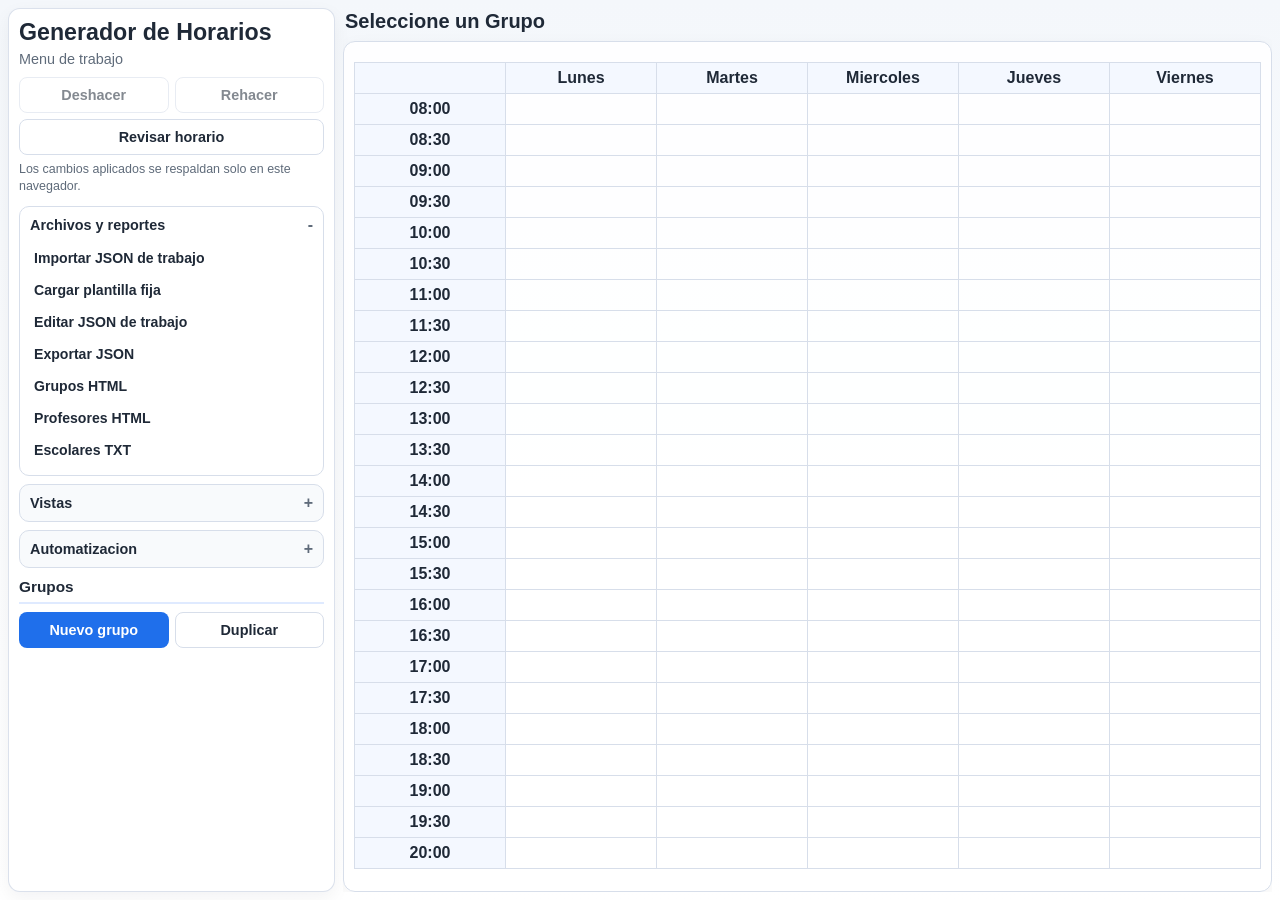
<file: index.html>
<!DOCTYPE html>
<html lang="es">

<head>
    <meta charset="UTF-8">
    <meta name="viewport" content="width=device-width, initial-scale=1.0">
    <title>Generador de Horarios Escolar</title>
    <link rel="stylesheet" href="styles.css">
</head>

<body>

    <div class="container">
        <aside class="sidebar">
            <div class="sidebar-brand">
                <h1>Generador de Horarios</h1>
                <p>Menu de trabajo</p>
            </div>

            <div class="workspace-tools" aria-label="Protección del trabajo">
                <button id="btn-undo" type="button" disabled>Deshacer</button>
                <button id="btn-redo" type="button" disabled>Rehacer</button>
                <button id="btn-review" type="button">Revisar horario</button>
                <button id="btn-recovery" type="button" hidden>Restaurar copia local</button>
                <small id="workspace-status" role="status" aria-live="polite"></small>
            </div>

            <div class="sidebar-menu">
                <section class="menu-section is-open" data-section="archivos">
                    <button class="menu-toggle" type="button" data-toggle-section="archivos" aria-expanded="true">
                        Archivos y reportes
                    </button>
                    <div class="menu-panel">
                        <ul class="menu-list">
                            <li><button id="btn-import" class="menu-item">Importar JSON de trabajo</button></li>
                            <li><button id="btn-load-template" class="menu-item">Cargar plantilla fija</button></li>
                            <li><button id="btn-edit-config" class="menu-item">Editar JSON de trabajo</button></li>
                            <li><button id="btn-export" class="menu-item">Exportar JSON</button></li>
                            <li><button id="btn-print-grupos" class="menu-item">Grupos HTML</button></li>
                            <li><button id="btn-print-profes" class="menu-item">Profesores HTML</button></li>
                            <li><button id="btn-export-escolares" class="menu-item">Escolares TXT</button></li>
                        </ul>
                        <input id="file-input" type="file" accept="application/json,.json" style="display:none" />
                    </div>
                </section>

                <section class="menu-section" data-section="vistas">
                    <button class="menu-toggle" type="button" data-toggle-section="vistas" aria-expanded="false">
                        Vistas
                    </button>
                    <div class="menu-panel">
                        <ul class="menu-list">
                            <li><button id="btn-view-grupos" class="menu-item">Grupos</button></li>
                            <li><button id="btn-view-profesores" class="menu-item">Profesores</button></li>
                            <li><button id="btn-view-aulas" class="menu-item">Aulas</button></li>
                            <li><button id="btn-view-academias" class="menu-item">Academias</button></li>
                        </ul>
                    </div>
                </section>

                <section class="menu-section" data-section="automatizacion">
                    <button class="menu-toggle" type="button" data-toggle-section="automatizacion" aria-expanded="false">
                        Automatizacion
                    </button>
                    <div class="menu-panel">
                        <ul class="menu-list">
                            <li><button id="btn-auto-profesores" class="menu-item">Autoasignar Profesores</button></li>
                            <li><button id="btn-auto-schedule" class="menu-item menu-item-primary">Autoprogramar Grupo</button></li>
                            <li><button id="btn-auto-schedule-all" class="menu-item">Autoprogramar Todo</button></li>
                            <li><button id="btn-auto-rooms" class="menu-item">Autoasignar Aulas</button></li>
                        </ul>
                        <div class="filter-row">
                            <label for="chk-auto-use-variants">
                                <input id="chk-auto-use-variants" type="checkbox">
                                Usar variantes por asignatura
                            </label>
                        </div>
                        <div id="automation-progress" class="automation-progress" hidden>
                            <div class="automation-progress-head">
                                <strong id="automation-progress-label">Procesando...</strong>
                                <span id="automation-progress-count"></span>
                            </div>
                            <div class="automation-progress-bar">
                                <div id="automation-progress-fill" class="automation-progress-fill"></div>
                            </div>
                            <small id="automation-progress-detail"></small>
                        </div>
                    </div>
                </section>
            </div>

            <h3 id="sidebar-title">Grupos</h3>

            <div id="group-list-actions" class="group-list-actions">
                <button id="btn-group-new" class="btn-primary">Nuevo grupo</button>
                <button id="btn-group-duplicate">Duplicar</button>
            </div>

            <div id="grupos-list"></div>

            <div id="profesores-panel" style="display:none">
                <div class="filter-row">
                    <label for="prof-academia-filter">Academia</label>
                    <select id="prof-academia-filter"></select>
                </div>
                <div id="profesores-list"></div>
            </div>

            <div id="aulas-list" style="display:none"></div>
            <div id="academias-list" style="display:none"></div>
        </aside>

        <main class="content">
            <h2 id="current-view-title">Seleccione un Grupo</h2>

            <div id="group-editor" class="panel" style="display:none;">
                <div class="group-editor-layout">
                    <div class="group-editor-main">
                        <div class="row editor-row">
                            <label for="group-name">Nombre</label>
                            <input id="group-name" type="text" style="flex:1;" />
                        </div>

                        <div class="row editor-row">
                            <label for="group-turno">Turno</label>
                            <select id="group-turno" style="flex:1;">
                                <option value="matutino">Matutino</option>
                                <option value="vespertino">Vespertino</option>
                            </select>
                        </div>

                        <div class="row editor-row">
                            <label for="group-grade">Grado</label>
                            <select id="group-grade" style="flex:1;">
                                <option value="1">1</option>
                                <option value="2">2</option>
                                <option value="3">3</option>
                                <option value="4">4</option>
                                <option value="5">5</option>
                                <option value="6">6</option>
                            </select>
                        </div>

                        <div class="row editor-row">
                            <label for="group-type">Tipo</label>
                            <select id="group-type" style="flex:1;">
                                <option value="regular">Regular</option>
                                <option value="optativa">Optativas</option>
                            </select>
                        </div>
                    </div>

                    <div class="group-editor-actions">
                        <button id="btn-group-save" class="btn-primary">Guardar Grupo</button>
                        <button id="btn-group-cancel" style="display:none;">Cancelar</button>
                        <button id="btn-group-delete" type="button" class="btn-danger" hidden>Eliminar grupo</button>
                    </div>
                </div>

                <div class="group-plan-editor">
                    <div>
                        <h3>Plan de materias</h3>
                        <small id="group-plan-help">Selecciona las materias que pertenecen al grupo.</small>
                    </div>
                    <div id="group-plan-options" class="group-plan-options"></div>
                </div>

                <div id="group-stats" class="group-stats"></div>

                <div class="group-subjects-layout">
                    <div class="group-subjects-column">
                        <h3>Asignaturas del grupo</h3>
                        <select id="group-subjects-list" size="8"></select>
                    </div>

                    <div class="group-subject-detail">
                        <h3>Detalle</h3>
                        <div id="group-subject-detail"></div>
                    </div>
                </div>
            </div>

            <div id="prof-editor" class="panel" style="display:none;">
                <div class="prof_editor">
                    <div class="row" style="display:flex; gap:10px; align-items:center; margin-bottom:8px;">
                        <label style="min-width:70px;">Nombre</label>
                        <input id="prof-name" type="text" style="flex:1;" />
                    </div>

                    <div class="row" style="display:flex; gap:10px; align-items:center; margin-bottom:8px;">
                        <label style="min-width:70px;">Turno</label>
                        <select id="prof-turno" style="flex:1;">
                            <option value="matutino">Matutino</option>
                            <option value="vespertino">Vespertino</option>
                        </select>
                    </div>

                    <div class="row" style="display:flex; gap:10px; align-items:center; margin-bottom:10px;">
                        <label style="min-width:70px;"></label>
                        <label style="display:flex; align-items:center; gap:8px;">
                            <input id="prof-activo" type="checkbox" />
                            Activo
                        </label>
                    </div>

                    <div class="prof-work-window">
                        <div>
                            <label for="prof-work-start">Horario excepcional</label>
                            <input id="prof-work-start" type="time" />
                        </div>
                        <div>
                            <label for="prof-work-end">hasta</label>
                            <input id="prof-work-end" type="time" />
                        </div>
                        <small id="prof-work-window-help">Déjalo vacío para usar el horario normal de su turno.</small>
                    </div>

                    <div class="row" style="display:flex; gap:10px; justify-content:flex-end;">
                        <button id="btn-prof-save" class="btn-primary">Guardar Profesor</button>
                    </div>
                </div>
            </div>

            <div id="main-grid" class="grid-container">
            </div>
        </main>
    </div>

    <div id="dialog-session" class="modal">
        <div class="modal-content">
            <span class="close-modal">&times;</span>
            <h3>Editar Sesion</h3>
            <input type="hidden" id="input-day">
            <input type="hidden" id="input-hour">

            <div class="form-group">
                <label>Asignatura:</label>
                <select id="select-asignatura"></select>
                <small id="session-duration-hint"></small>
            </div>

            <div class="form-group">
                <label>Tipo de sesion:</label>
                <select id="select-session-kind"></select>
            </div>

            <div class="form-group">
                <label>Profesor:</label>
                <select id="select-profesor"></select>
            </div>

            <div class="form-group">
                <label>Aula:</label>
                <select id="select-aula"></select>
            </div>

            <div class="form-group form-group-inline">
                <label class="checkbox-row">
                    <input id="input-session-locked" type="checkbox">
                    Fijar bloque (LOCK)
                </label>
                <small>Los bloques fijados no se moveran durante la reoptimizacion automatica.</small>
            </div>

            <div class="modal-actions">
                <button id="form-save-session" class="btn-primary">Guardar</button>
                <button id="form-delete-session" class="btn-danger">Eliminar</button>
            </div>
        </div>
    </div>

    <div id="dialog-load-template" class="modal">
        <div class="modal-content">
            <span class="close-modal">&times;</span>
            <h3>Cargar plantilla</h3>

            <div class="form-group">
                <label for="select-template-period">Semestre</label>
                <select id="select-template-period">
                    <option value="A">Semestre impar</option>
                    <option value="B">Semestre par</option>
                </select>
                <small>La plantilla incluida nunca se modifica. Se abre una copia que puedes ajustar y exportar como tu propio JSON de trabajo.</small>
            </div>

            <div class="modal-actions">
                <button id="btn-cancel-load-template">Cancelar</button>
                <button id="btn-confirm-load-template" class="btn-primary">Cargar</button>
            </div>
        </div>
    </div>

    <div id="dialog-config" class="modal">
        <div class="modal-content config-modal-content">
            <span class="close-modal">&times;</span>
            <h2>Editar JSON de trabajo</h2>
            <p class="config-notice">
                Los cambios se aplican únicamente a la copia abierta en este navegador. Las plantillas incluidas en
                GitHub Pages permanecen intactas. Al terminar, usa <strong>Exportar JSON</strong> para guardar tu trabajo.
            </p>

            <section class="config-section">
                <h3>Datos generales</h3>
                <div class="config-fields config-fields-general">
                    <label>Nombre del archivo de trabajo
                        <input id="config-name" type="text">
                    </label>
                    <label>Periodo
                        <select id="config-period">
                            <option value="impar">Semestre impar</option>
                            <option value="par">Semestre par</option>
                        </select>
                    </label>
                </div>
            </section>

            <section class="config-section">
                <h3>Horarios por turno</h3>
                <p class="config-help">
                    Los profesores de distinto turno siguen siendo válidos cuando su horario laboral se cruza con el
                    horario del grupo. La asignación automática solo los usa como segunda preferencia.
                </p>
                <div class="config-window-grid">
                    <strong>Tipo</strong><strong>Inicio</strong><strong>Fin</strong>
                    <label>Grupo matutino</label><input id="config-group-matutino-start" type="time"><input id="config-group-matutino-end" type="time">
                    <label>Grupo vespertino</label><input id="config-group-vespertino-start" type="time"><input id="config-group-vespertino-end" type="time">
                    <label>Profesor matutino</label><input id="config-professor-matutino-start" type="time"><input id="config-professor-matutino-end" type="time">
                    <label>Profesor vespertino</label><input id="config-professor-vespertino-start" type="time"><input id="config-professor-vespertino-end" type="time">
                </div>
            </section>

            <section class="config-section">
                <div class="config-section-head">
                    <div>
                        <h3>Franjas optativas</h3>
                        <p class="config-help">Define días, hora, duración, periodo, grado y turno de cada franja.</p>
                    </div>
                    <button id="btn-config-add-slot" type="button">Agregar franja</button>
                </div>
                <div id="config-optative-list" class="config-list"></div>
            </section>

            <section class="config-section">
                <div class="config-section-head">
                    <div>
                        <h3>Reglas fijas</h3>
                        <p class="config-help">Configura juntas, tutorías y bloqueos recurrentes.</p>
                    </div>
                    <button id="btn-config-add-rule" type="button">Agregar regla</button>
                </div>
                <div id="config-rules-list" class="config-list"></div>
            </section>

            <div class="modal-actions config-modal-actions">
                <button id="btn-config-cancel" type="button">Cancelar</button>
                <button id="btn-config-save" type="button" class="btn-primary">Aplicar a esta copia</button>
            </div>
        </div>
    </div>

    <div id="dialog-recovery" class="modal" role="dialog" aria-modal="true" aria-labelledby="recovery-title">
        <div class="modal-content workspace-modal-content">
            <span class="close-modal">&times;</span>
            <h2 id="recovery-title">Recuperar trabajo anterior</h2>
            <p id="recovery-summary"></p>
            <p>Esta copia se guarda únicamente en este navegador. No modifica la plantilla fija ni el JSON original.
                Exporta un JSON para conservar un respaldo independiente. El historial de Deshacer comienza de nuevo al restaurar.</p>
            <div class="modal-actions">
                <button id="btn-recovery-later" type="button">Ahora no</button>
                <button id="btn-recovery-restore" type="button" class="btn-primary">Restaurar copia</button>
            </div>
        </div>
    </div>

    <div id="dialog-review" class="modal" role="dialog" aria-modal="true" aria-labelledby="review-title">
        <div class="modal-content workspace-modal-content review-modal-content">
            <span class="close-modal">&times;</span>
            <h2 id="review-title">Revisión del horario</h2>
            <p id="review-summary"></p>
            <p class="config-notice">Revisa materias incompletas, variantes, profesores, aulas y conflictos.
                Puedes exportar con pendientes para guardar un respaldo; la revisión no cambia tus datos.</p>
            <ul id="review-issues"></ul>
            <div class="modal-actions">
                <button id="btn-review-close" type="button">Cerrar</button>
                <button id="btn-review-export" type="button" class="btn-primary" hidden>Exportar JSON</button>
            </div>
        </div>
    </div>

    <script src="core/models.js"></script>
    <script src="core/persistence.js"></script>
    <script src="core/rules.js"></script>
    <script src="core/group-service.js"></script>
    <script src="core/session-service.js"></script>
    <script src="core/scheduler.js"></script>
    <script src="core/classroom-service.js"></script>
    <script src="core/report-service.js"></script>
    <script src="core/workspace-history.js"></script>
    <script src="core/schedule-audit.js"></script>
    <script src="ui/dialogs.js"></script>
    <script src="ui/views.js"></script>
    <script src="ui/group-view.js"></script>
    <script src="ui/academy-view.js"></script>
    <script src="ui/teacher-view.js"></script>
    <script src="ui/aula-view.js"></script>
    <script src="ui/schedule-editor.js"></script>
    <script src="ui/config-view.js"></script>
    <script src="ui/workspace-view.js"></script>
    <script src="data/template-bundles.js"></script>
    <script src="ui/app.js"></script>
</body>

</html>
</file>
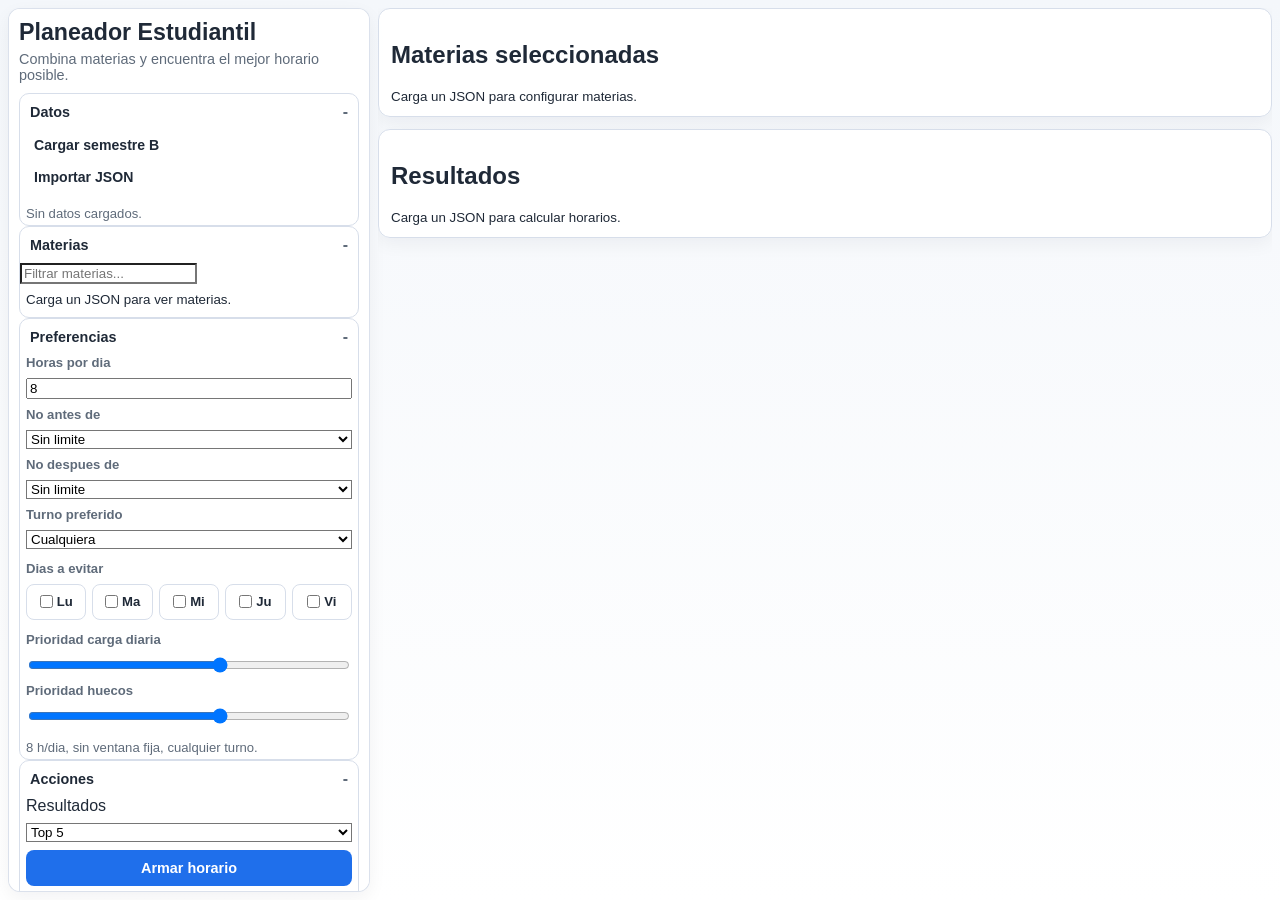
<file: estudiante.html>
<!DOCTYPE html>
<html lang="es">

<head>
    <meta charset="UTF-8">
    <meta name="viewport" content="width=device-width, initial-scale=1.0">
    <title>Planeador de Horario Estudiantil</title>
    <link rel="stylesheet" href="styles.css">
    <link rel="stylesheet" href="student-styles.css">
</head>

<body>
    <div class="container student-layout">
        <aside class="sidebar student-sidebar">
            <div class="sidebar-brand">
                <h1>Planeador Estudiantil</h1>
                <p>Combina materias y encuentra el mejor horario posible.</p>
            </div>

            <section class="menu-section is-open">
                <button class="menu-toggle" type="button" aria-expanded="true">
                    Datos
                </button>
                <div class="menu-panel" style="display:block;">
                    <ul class="menu-list">
                        <li><button id="student-btn-load-demo" class="menu-item">Cargar semestre B</button></li>
                        <li><button id="student-btn-import" class="menu-item">Importar JSON</button></li>
                    </ul>
                    <input id="student-file-input" type="file" accept="application/json,.json" style="display:none" />
                    <div id="student-dataset-info" class="student-note">Sin datos cargados.</div>
                </div>
            </section>

            <section class="menu-section is-open">
                <button class="menu-toggle" type="button" aria-expanded="true">
                    Materias
                </button>
                <div class="menu-panel" style="display:block;">
                    <input id="student-subject-filter" type="text" placeholder="Filtrar materias..." />
                    <div id="student-subject-list" class="student-subject-list"></div>
                </div>
            </section>

            <section class="menu-section is-open">
                <button class="menu-toggle" type="button" aria-expanded="true">
                    Preferencias
                </button>
                <div class="menu-panel" style="display:block;">
                    <div class="student-preferences">
                        <label for="student-target-hours">Horas por dia</label>
                        <input id="student-target-hours" data-student-preference type="number" min="1" max="12" step="0.5" value="8" />

                        <label for="student-min-start">No antes de</label>
                        <select id="student-min-start" data-student-preference>
                            <option value="">Sin limite</option>
                        </select>

                        <label for="student-max-end">No despues de</label>
                        <select id="student-max-end" data-student-preference>
                            <option value="">Sin limite</option>
                        </select>

                        <label for="student-preferred-turno">Turno preferido</label>
                        <select id="student-preferred-turno" data-student-preference>
                            <option value="any">Cualquiera</option>
                            <option value="matutino">Matutino</option>
                            <option value="vespertino">Vespertino</option>
                        </select>

                        <div class="student-preference-block">
                            <span>Dias a evitar</span>
                            <div class="student-day-toggles">
                                <label><input data-student-preference data-student-avoid-day type="checkbox" value="0"> Lu</label>
                                <label><input data-student-preference data-student-avoid-day type="checkbox" value="1"> Ma</label>
                                <label><input data-student-preference data-student-avoid-day type="checkbox" value="2"> Mi</label>
                                <label><input data-student-preference data-student-avoid-day type="checkbox" value="3"> Ju</label>
                                <label><input data-student-preference data-student-avoid-day type="checkbox" value="4"> Vi</label>
                            </div>
                        </div>

                        <div class="student-preference-block">
                            <label for="student-weight-daily-load">Prioridad carga diaria</label>
                            <input id="student-weight-daily-load" data-student-preference type="range" min="0" max="5" step="1" value="3" />
                            <label for="student-weight-gaps">Prioridad huecos</label>
                            <input id="student-weight-gaps" data-student-preference type="range" min="0" max="5" step="1" value="3" />
                        </div>
                    </div>
                    <div id="student-preference-summary" class="student-note"></div>
                </div>
            </section>

            <section class="menu-section is-open">
                <button class="menu-toggle" type="button" aria-expanded="true">
                    Acciones
                </button>
                <div class="menu-panel" style="display:block;">
                    <div class="student-actions">
                        <label for="student-result-limit">Resultados</label>
                        <select id="student-result-limit">
                            <option value="3">Top 3</option>
                            <option value="5" selected>Top 5</option>
                            <option value="10">Top 10</option>
                        </select>
                        <button id="student-btn-build" class="btn-primary">Armar horario</button>
                    </div>
                    <div id="student-build-summary" class="student-note"></div>
                </div>
            </section>
        </aside>

        <main class="content student-content">
            <section class="panel">
                <h2>Materias seleccionadas</h2>
                <div id="student-selection-panel" class="student-selection-panel">
                    <small>Selecciona materias para ver sus grupos disponibles.</small>
                </div>
            </section>

            <section class="panel">
                <h2>Resultados</h2>
                <div id="student-results" class="student-results">
                    <small>Cuando cargues datos y elijas materias, aqui apareceran las mejores combinaciones.</small>
                </div>
            </section>
        </main>
    </div>

    <script src="core/models.js"></script>
    <script src="data/template-bundles.js"></script>
    <script src="ui/student-preferences.js"></script>
    <script src="ui/student-app.js"></script>
</body>

</html>
</file>
<file: styles.css>
:root {
  --primary-color: #1f6feb;
  --primary-strong: #174ea6;
  --primary-soft: #dfeaff;
  --secondary-color: #f4f7fb;
  --surface-color: #ffffff;
  --surface-muted: #f8fafc;
  --border-color: #d7deea;
  --text-color: #1f2937;
  --text-soft: #5f6b7a;
  --hover-color: #eef4ff;
  --conflict-color: #ffcdd2;
  --shadow-soft: 0 18px 40px rgba(15, 23, 42, 0.08);
}

body {
  font-family: "Trebuchet MS", "Segoe UI", sans-serif;
  margin: 0;
  padding: 0;
  display: flex;
  flex-direction: column;
  height: 100vh;
  color: var(--text-color);
  background: linear-gradient(180deg, #f4f7fb 0%, #ffffff 100%);
}

h1 {
  margin: 0;
  font-size: 1.45rem;
  line-height: 1.2;
}

.menu-toggle::after {
  content: "+";
  font-size: 1rem;
  color: var(--text-soft);
}

.menu-section.is-open .menu-toggle::after {
  content: "-";
}

.menu-panel {
  display: none;
  padding: 0 0 4px;
}

.menu-section.is-open .menu-panel {
  display: block;
}

button {
  background-color: var(--surface-color);
  border: 1px solid var(--border-color);
  padding: 9px 12px;
  cursor: pointer;
  border-radius: 8px;
  font-size: 0.9rem;
  font-weight: 600;
  color: var(--text-color);
  transition:
    transform 0.18s ease,
    box-shadow 0.18s ease,
    background-color 0.18s ease,
    border-color 0.18s ease;
}

button:hover {
  background-color: var(--hover-color);
  border-color: #bfd1ef;
  transform: none;
  box-shadow: none;
}

.btn-primary {
  background-color: var(--primary-color);
  color: white;
  border-color: transparent;
}

.btn-primary:hover {
  background-color: var(--primary-strong);
}

.btn-danger {
  background-color: #f44336;
  color: white;
  border: none;
}

.btn-danger:hover {
  background-color: #d32f2f;
}

button:disabled {
  opacity: 0.55;
  cursor: not-allowed;
  transform: none;
}

.workspace-tools {
  display: grid;
  grid-template-columns: repeat(2, minmax(0, 1fr));
  gap: 6px;
  margin-bottom: 10px;
}

.workspace-tools > small,
#btn-review,
#btn-recovery {
  grid-column: 1 / -1;
}

#workspace-status {
  color: var(--text-soft);
  font-size: 0.78rem;
  line-height: 1.4;
}

#workspace-status[data-state="error"] { color: #a12920; }

.modal-content.workspace-modal-content {
  box-sizing: border-box;
  width: min(650px, 94vw);
  max-height: 90vh;
  margin: 5vh auto;
  overflow-y: auto;
}

.modal-content.review-modal-content { width: min(950px, 94vw); }

#review-issues {
  list-style: none;
  margin: 0;
  padding: 0;
  display: grid;
  gap: 8px;
}

.review-issue {
  display: flex;
  flex-wrap: wrap;
  align-items: center;
  justify-content: space-between;
  gap: 8px;
  padding: 10px;
  border-radius: 8px;
  border: 1px solid #f0cc8c;
  background: #fff8ec;
}

.review-issue > span {
  flex: 1 1 260px;
  overflow-wrap: anywhere;
}

.review-error {
  border-color: #efb0a9;
  background: #fff1ef;
}

.workspace-modal-content > .modal-actions {
  position: sticky;
  bottom: -20px;
  padding: 12px 0;
  background: var(--surface-color);
  flex-wrap: wrap;
}

.container {
  display: flex;
  flex: 1;
  overflow: hidden;
  padding: 8px;
  gap: 8px;
  box-sizing: border-box;
}

.sidebar {
  width: 305px;
  background-color: #ffffff;
  border: 1px solid rgba(215, 222, 234, 0.9);
  border-radius: 12px;
  padding: 10px;
  overflow-y: auto;
  box-shadow: 0 6px 18px rgba(15, 23, 42, 0.05);
}

.sidebar-brand {
  margin-bottom: 10px;
}

.sidebar-brand p {
  margin: 4px 0 0;
  color: var(--text-soft);
  font-size: 0.9rem;
}

.sidebar-menu {
  display: grid;
  gap: 8px;
  margin-bottom: 10px;
}

.menu-section {
  border: 1px solid var(--border-color);
  border-radius: 10px;
  background: #f8fafc;
}

.menu-section.is-open {
  background: #ffffff;
}

.menu-toggle {
  width: 100%;
  display: flex;
  align-items: center;
  justify-content: space-between;
  background: transparent;
  border: none;
  border-radius: 10px;
  padding: 9px 10px;
  font-size: 0.9rem;
  font-weight: 700;
  box-shadow: none;
  transform: none;
}

.menu-toggle:hover {
  background: #eef4ff;
  box-shadow: none;
  transform: none;
}

.menu-list {
  list-style: none;
  margin: 0;
  padding: 0 6px 6px;
  display: grid;
  gap: 2px;
}

.menu-list li {
  margin: 0;
}

.menu-item {
  width: 100%;
  text-align: left;
  border: none;
  background: transparent;
  padding: 7px 8px;
  border-radius: 8px;
  font-weight: 600;
  font-size: 0.88rem;
}

.menu-item:hover {
  background: #eef4ff;
}

.menu-item.active {
  background: var(--primary-soft);
  color: var(--primary-strong);
}

.menu-item-primary {
  color: var(--primary-strong);
}

.menu-item:disabled {
  opacity: 0.55;
  cursor: wait;
}

.sidebar h3 {
  margin-top: 0;
  margin-bottom: 8px;
  font-size: 0.96rem;
  border-bottom: 2px solid var(--primary-soft);
  padding-bottom: 6px;
}

.item-list {
  list-style: none;
  padding: 0;
  margin: 0;
}

.item-list li {
  padding: 8px 10px;
  border-bottom: 1px solid #edf1f7;
  cursor: pointer;
  border-radius: 10px;
  margin-bottom: 2px;
  font-size: 0.9rem;
}

.item-list li:hover {
  background-color: var(--hover-color);
}

.item-list li.active {
  background-color: var(--primary-color);
  color: white;
}

.content {
  flex: 1;
  overflow-y: auto;
  display: flex;
  flex-direction: column;
  gap: 8px;
}

.panel {
  background: rgba(255, 255, 255, 0.92);
  border: 1px solid var(--border-color);
  border-radius: 12px;
  padding: 12px;
  box-shadow: 0 6px 18px rgba(15, 23, 42, 0.05);
}

.grid-container {
  flex: 1;
  background: rgba(255, 255, 255, 0.92);
  border: 1px solid var(--border-color);
  border-radius: 12px;
  padding: 10px;
  box-shadow: 0 6px 18px rgba(15, 23, 42, 0.05);
}

.grid-shell {
  position: relative;
}


.timetable-grid {
  width: 100%;
  border-collapse: collapse;
  margin-top: 10px;
}

.timetable-grid th,
.timetable-grid td {
  border: 1px solid var(--border-color);
  padding: 6px;
  text-align: center;
  min-width: 100px;
  height: 16px;
  vertical-align: top;
}

.timetable-grid th {
  background-color: #f4f8ff;
  font-weight: bold;
  height: auto;
}

.grid-cell {
  cursor: pointer;
  transition: background-color 0.2s;
  font-size: 0.8rem;
}

.grid-cell:hover {
  background-color: #f0f0f0;
}

.grid-cell.conflict {
  background-color: var(--conflict-color) !important;
}

.grid-overlay {
  position: absolute;
  inset: 0;
  pointer-events: none;
  z-index: 3;
}

.merged-session-block {
  position: absolute;
  border-radius: 10px;
  padding: 5px 7px;
  box-sizing: border-box;
  overflow: hidden;
  box-shadow:
    0 8px 18px rgba(15, 23, 42, 0.12),
    inset 0 0 0 1px rgba(15, 23, 42, 0.08);
}

.merged-session-block.is-conflict {
  box-shadow:
    0 8px 18px rgba(127, 29, 29, 0.16),
    inset 0 0 0 2px rgba(185, 28, 28, 0.25);
}

.merged-session-block .session-info {
  height: 100%;
  display: flex;
  flex-direction: column;
  gap: 1px;
}

.merged-session-block .session-info strong {
  display: block;
  margin: 0;
  line-height: 1.02;
  font-size: 1.04rem;
  font-weight: 800;
  color: #223046;
}

.merged-session-block .session-info small {
  display: block;
  margin: 0;
  line-height: 0.92;
  font-size: 0.72rem;
  color: #334155;
}

.merged-session-block .session-line {
  margin-top: 0;
}

.session-lock {
  display: inline-flex;
  align-self: flex-start;
  margin-top: 2px;
  padding: 1px 6px;
  border-radius: 999px;
  background: rgba(15, 23, 42, 0.12);
  color: #1e293b;
  font-size: 0.66rem;
  font-weight: 800;
  letter-spacing: 0.03em;
}

.session-badges {
  display: flex;
  gap: 6px;
  flex-wrap: wrap;
  margin-top: 2px;
}

.session-kind-badge {
  display: inline-flex;
  align-self: flex-start;
  padding: 1px 6px;
  border-radius: 999px;
  font-size: 0.66rem;
  font-weight: 800;
  letter-spacing: 0.03em;
}

.session-kind-badge.lab {
  background: rgba(8, 145, 178, 0.16);
  color: #155e75;
}

.merged-session-block.is-compact .session-meta-optional {
  display: none;
}

.automation-progress {
  margin: 8px 6px 4px;
  padding: 8px 9px;
  border-radius: 10px;
  background: #f4f8ff;
  border: 1px solid #d8e5fb;
  transition:
    background-color 0.2s ease,
    border-color 0.2s ease,
    box-shadow 0.2s ease;
}

.automation-progress-head {
  display: flex;
  justify-content: space-between;
  gap: 8px;
  align-items: baseline;
  margin-bottom: 5px;
}

.automation-progress-head strong {
  font-size: 0.82rem;
  color: #1e3a5f;
}

.automation-progress-head span {
  font-size: 0.75rem;
  color: var(--text-soft);
}

.automation-progress-bar {
  width: 100%;
  height: 8px;
  border-radius: 999px;
  background: #dce8fb;
  overflow: hidden;
}

.automation-progress-fill {
  height: 100%;
  width: 0%;
  background: linear-gradient(90deg, #1f6feb 0%, #5aa0ff 100%);
  transition: width 0.18s ease;
}

.automation-progress[data-state="success"] {
  background: #eefbf2;
  border-color: #bfe5c8;
  box-shadow: inset 0 0 0 1px rgba(34, 197, 94, 0.08);
}

.automation-progress[data-state="success"] .automation-progress-head strong {
  color: #166534;
}

.automation-progress[data-state="success"] .automation-progress-bar {
  background: #d8f2df;
}

.automation-progress[data-state="success"] .automation-progress-fill {
  background: linear-gradient(90deg, #16a34a 0%, #4ade80 100%);
}

.automation-progress small {
  display: block;
  margin-top: 5px;
  font-size: 0.73rem;
  color: #4c5d73;
}

/* Modal */
.modal {
  display: none;
  position: fixed;
  z-index: 1000;
  left: 0;
  top: 0;
  width: 100%;
  height: 100%;
  background-color: rgba(0, 0, 0, 0.5);
}

.modal-content {
  background-color: white;
  margin: 10% auto;
  padding: 20px;
  border: 1px solid #888;
  width: 400px;
  border-radius: 12px;
  box-shadow: 0 12px 24px rgba(15, 23, 42, 0.15);
}

.close-modal {
  color: #aaa;
  float: right;
  font-size: 28px;
  font-weight: bold;
  cursor: pointer;
}

.close-modal:hover {
  color: black;
}

.form-group {
  margin-bottom: 15px;
}

.form-group label {
  display: block;
  margin-bottom: 5px;
  font-weight: bold;
}

.form-group small {
  display: block;
  margin-top: 6px;
  color: #666;
}

.form-group-inline {
  margin-top: -4px;
}

.checkbox-row {
  display: flex !important;
  align-items: center;
  gap: 8px;
  font-weight: 600;
}

.checkbox-row input[type="checkbox"] {
  width: auto;
  margin: 0;
}

.form-group select,
.form-group input {
  width: 100%;
  padding: 8px;
  border: 1px solid #ccc;
  border-radius: 4px;
}

.modal-actions {
  margin-top: 20px;
  display: flex;
  justify-content: flex-end;
  gap: 10px;
}

.prof_editor {
  display: flex;
  margin-bottom: 8px;
  justify-content: space-between;
  align-content: center;
  flex-direction: row;
  flex-wrap: nowrap;
}

.prof-work-window {
  display: grid;
  grid-template-columns: minmax(145px, 1fr) minmax(145px, 1fr);
  gap: 8px 12px;
  align-items: end;
  margin: 8px 0 12px;
  padding: 10px;
  border: 1px solid var(--border-color);
  border-radius: 8px;
  background: var(--surface-muted);
}

.prof-work-window label,
.prof-work-window small {
  display: block;
}

.prof-work-window input {
  width: 100%;
}

.prof-work-window small {
  grid-column: 1 / -1;
  color: var(--text-soft);
}

.config-modal-content {
  box-sizing: border-box;
  width: min(1180px, 94vw);
  max-height: 92vh;
  margin: 4vh auto;
  overflow-y: auto;
}

.config-modal-content h2,
.config-modal-content h3,
.config-modal-content p {
  margin-top: 0;
}

.config-notice {
  padding: 12px 14px;
  border: 1px solid #93c5fd;
  border-radius: 9px;
  background: #eff6ff;
  color: #1e3a5f;
}

.config-section {
  margin-top: 16px;
  padding-top: 14px;
  border-top: 1px solid var(--border-color);
}

.config-section-head,
.config-card-head {
  display: flex;
  justify-content: space-between;
  gap: 12px;
  align-items: flex-start;
}

.config-help,
.config-empty {
  color: var(--text-soft);
  font-size: 0.86rem;
}

.config-fields {
  display: grid;
  gap: 10px;
}

.config-fields-general {
  grid-template-columns: minmax(260px, 2fr) minmax(160px, 1fr);
}

.config-fields-optative {
  grid-template-columns: repeat(auto-fit, minmax(145px, 1fr));
}

.config-fields-rule {
  grid-template-columns: repeat(auto-fit, minmax(155px, 1fr));
}

.config-fields label,
.config-window-grid label {
  color: var(--text-soft);
  font-size: 0.78rem;
  font-weight: 700;
}

.config-fields input,
.config-fields select,
.config-window-grid input,
.config-modal-content > section input,
.config-modal-content > section select {
  box-sizing: border-box;
  width: 100%;
  margin-top: 4px;
  padding: 7px;
  border: 1px solid var(--border-color);
  border-radius: 6px;
  background: var(--surface-color);
}

.config-check-label {
  display: flex;
  gap: 7px;
  align-items: center;
  align-self: end;
  min-height: 36px;
}

.config-check-label input {
  width: auto;
  margin: 0;
}

.config-window-grid {
  display: grid;
  grid-template-columns: minmax(180px, 1fr) repeat(2, minmax(120px, 180px));
  gap: 8px 12px;
  align-items: center;
}

.config-list {
  display: grid;
  gap: 10px;
  margin-top: 10px;
}

.config-card {
  padding: 11px;
  border: 1px solid var(--border-color);
  border-radius: 9px;
  background: var(--surface-muted);
}

.config-card-head {
  margin-bottom: 9px;
}

.config-card-head .btn-danger {
  padding: 5px 8px;
}

.config-days {
  display: flex;
  gap: 12px;
  align-items: center;
  flex-wrap: wrap;
  margin-top: 9px;
  color: var(--text-soft);
  font-size: 0.82rem;
}

.config-days label {
  display: flex;
  gap: 4px;
  align-items: center;
}

.config-modal-actions {
  position: sticky;
  bottom: -20px;
  margin: 18px -20px -20px;
  padding: 12px 20px;
  border-top: 1px solid var(--border-color);
  background: white;
}

.group-editor-layout {
  display: grid;
  grid-template-columns: minmax(0, 1fr) auto;
  gap: 12px;
  align-items: end;
}

.group-list-actions {
  display: grid;
  grid-template-columns: 1fr 1fr;
  gap: 6px;
  margin-bottom: 8px;
}

.group-editor-main {
  display: grid;
  grid-template-columns: minmax(240px, 1.8fr) minmax(180px, 1fr);
  gap: 10px 12px;
  min-width: 0;
}

.editor-row {
  display: flex;
  gap: 10px;
  align-items: center;
  min-width: 0;
}

.editor-row label {
  min-width: 62px;
  font-weight: 600;
  text-align: right;
}

.editor-row input,
.editor-row select {
  width: 100%;
}

.group-editor-actions {
  grid-column: 1 / -1;
  display: flex;
  align-items: center;
  justify-content: flex-start;
  gap: 6px;
  flex-wrap: wrap;
}

.group-plan-editor {
  margin-top: 12px;
  padding-top: 10px;
  border-top: 1px solid var(--border-color);
}

.group-plan-editor h3 {
  margin: 0 0 2px;
  font-size: 1rem;
}

.group-plan-editor small {
  color: var(--text-soft);
}

.group-plan-options {
  display: grid;
  grid-template-columns: repeat(auto-fit, minmax(190px, 1fr));
  gap: 6px 10px;
  margin-top: 8px;
  max-height: 190px;
  overflow-y: auto;
  padding: 8px;
  background: var(--surface-muted);
  border: 1px solid var(--border-color);
  border-radius: 8px;
}

.group-plan-option {
  display: flex;
  gap: 7px;
  align-items: flex-start;
  font-size: 0.88rem;
}

.group-plan-option small {
  display: block;
  font-size: 0.75rem;
}

.group-stats {
  margin-top: 8px;
  display: flex;
  gap: 8px;
  flex-wrap: wrap;
}

.stat-chip {
  background: #e8f2ff;
  border: 1px solid #c9dfff;
  border-radius: 999px;
  padding: 4px 8px;
  font-size: 0.82rem;
}

.group-subjects-layout {
  display: flex;
  gap: 12px;
  margin-top: 8px;
  flex-wrap: wrap;
}

.group-subjects-column {
  min-width: 320px;
  flex: 1;
}

.group-subjects-column h3,
.group-subject-detail h3 {
  margin: 0 0 8px;
  font-size: 1rem;
}

#group-subjects-list {
  width: 100%;
  min-height: 150px;
}

.group-subject-detail {
  min-width: 280px;
  flex: 1;
  background: #fff;
  border: 1px solid var(--border-color);
  border-radius: 8px;
  padding: 10px;
}

.group-subject-detail-card {
  display: grid;
  gap: 8px;
}

.group-subject-detail-header {
  display: grid;
  gap: 2px;
}

.group-subject-detail-metrics {
  display: grid;
  grid-template-columns: repeat(2, minmax(0, 1fr));
  gap: 8px 12px;
  align-items: start;
}

.group-subject-detail-metrics span {
  min-width: 0;
}

.group-subject-detail-variant {
  display: grid;
  gap: 6px;
}

.group-subject-detail-card label {
  font-weight: 600;
  color: var(--text-soft);
}

.group-subject-detail-card select {
  width: 100%;
}

.group-subject-detail-card strong {
  font-size: 1rem;
}

.group-subject-detail-card small {
  color: #666;
}

.subject-diagnosis {
  margin-top: 4px;
  padding: 8px 10px;
  border-radius: 8px;
  background: #fff7ed;
  border: 1px solid #fed7aa;
}

.subject-diagnosis strong {
  font-size: 0.92rem;
}

.subject-diagnosis ul {
  margin: 6px 0 0 18px;
  padding: 0;
}

.subject-diagnosis li {
  margin: 4px 0;
  color: #7c2d12;
}

#current-view-title {
  margin: 0;
  padding: 2px 2px 0;
  font-size: 1.25rem;
}

.filter-row label {
  color: var(--text-soft);
  font-weight: 600;
}

select,
input[type="text"] {
  background: var(--surface-color);
}

@media (max-width: 1100px) {
  .container {
    flex-direction: column;
  }

  .sidebar {
    width: auto;
  }
}

@media (max-width: 720px) {
  h1 {
    font-size: 1.25rem;
  }

  .container {
    padding: 10px;
    gap: 10px;
  }

  .modal-content {
    width: min(92vw, 400px);
  }

  .group-editor-layout {
    grid-template-columns: 1fr;
    align-items: start;
  }

  .group-editor-main {
    grid-template-columns: 1fr;
  }

  .config-fields-general,
  .config-window-grid,
  .prof-work-window {
    grid-template-columns: 1fr;
  }

  .config-window-grid > strong {
    display: none;
  }

  .editor-row label {
    text-align: left;
  }

  .group-subject-detail-metrics {
    grid-template-columns: 1fr;
  }
}

.student-layout {
  align-items: stretch;
}

.student-sidebar {
  width: 340px;
}

.student-content {
  gap: 12px;
}

.student-note {
  margin: 8px 6px 0;
  color: var(--text-soft);
  font-size: 0.82rem;
}

.student-actions {
  display: grid;
  gap: 8px;
  padding: 0 6px 6px;
}

.student-subject-list {
  display: grid;
  gap: 6px;
  padding: 8px 6px 6px;
  max-height: 360px;
  overflow-y: auto;
}

.student-subject-option {
  display: grid !important;
  grid-template-columns: auto 1fr;
  gap: 4px 8px;
  align-items: center;
  padding: 8px;
  border: 1px solid var(--border-color);
  border-radius: 8px;
  background: #fff;
}

.student-subject-option input {
  width: auto;
  margin: 0;
}

.student-subject-option small {
  grid-column: 2;
  color: var(--text-soft);
}

.student-selection-panel,
.student-results {
  display: grid;
  gap: 12px;
}

.student-subject-card,
.student-result-card {
  border: 1px solid var(--border-color);
  border-radius: 10px;
  background: #fff;
  padding: 12px;
}

.student-subject-card-head,
.student-result-head {
  display: flex;
  justify-content: space-between;
  gap: 10px;
  align-items: center;
  margin-bottom: 10px;
}

.student-table-wrap {
  overflow-x: auto;
}

.student-offering-table,
.student-grid-table {
  width: 100%;
  border-collapse: collapse;
}

.student-offering-table th,
.student-offering-table td,
.student-grid-table th,
.student-grid-table td {
  border: 1px solid var(--border-color);
  padding: 8px;
  text-align: left;
  vertical-align: top;
}

.student-offering-table th,
.student-grid-table th {
  background: #f8fafc;
}

.student-result-meta {
  display: flex;
  flex-wrap: wrap;
  gap: 8px;
  margin-bottom: 10px;
}

.student-result-meta span {
  background: #eef4ff;
  border: 1px solid #d8e5fb;
  border-radius: 999px;
  padding: 4px 8px;
  font-size: 0.8rem;
}

.student-grid-table td strong {
  display: block;
}

.student-grid-table td small {
  display: block;
  margin-top: 4px;
  color: var(--text-soft);
}

.student-result-list {
  margin: 10px 0 0 18px;
  padding: 0;
}

.student-result-list li {
  margin: 6px 0;
}

.student-missing {
  margin-top: 10px;
  color: #9a3412;
  font-weight: 600;
}

@media (max-width: 1100px) {
  .student-sidebar {
    width: auto;
  }
}
</file>
<file: student-styles.css>
/*
 * Estilos exclusivos del planeador estudiantil.
 * Las mejoras visuales nuevas deben vivir aqui para no tocar el generador principal.
 */

.student-preferences {
  display: grid;
  gap: 8px;
  padding: 0 6px 6px;
}

.student-preferences label,
.student-preference-block span {
  color: var(--text-soft);
  font-size: 0.82rem;
  font-weight: 600;
}

.student-preference-block {
  display: grid;
  gap: 8px;
  padding-top: 4px;
}

.student-day-toggles {
  display: grid;
  grid-template-columns: repeat(5, minmax(0, 1fr));
  gap: 6px;
}

.student-day-toggles label {
  display: flex;
  align-items: center;
  justify-content: center;
  gap: 4px;
  min-height: 34px;
  border: 1px solid var(--border-color);
  border-radius: 8px;
  background: #fff;
  color: var(--text-color);
}

.student-day-toggles input {
  width: auto;
  margin: 0;
}

.student-subject-controls {
  display: flex;
  flex-wrap: wrap;
  gap: 10px;
  margin: -2px 0 10px;
}

.student-subject-controls label {
  display: flex;
  align-items: center;
  gap: 8px;
  color: var(--text-soft);
  font-size: 0.82rem;
  font-weight: 600;
}

.student-subject-controls select {
  min-width: 150px;
}

.student-score-breakdown {
  margin-top: 10px;
  border: 1px solid var(--border-color);
  border-radius: 8px;
  background: #fbfdff;
}

.student-score-breakdown summary {
  cursor: pointer;
  padding: 8px 10px;
  color: var(--text-soft);
  font-size: 0.86rem;
  font-weight: 700;
}

.student-score-breakdown table {
  width: 100%;
  border-collapse: collapse;
}

.student-score-breakdown td {
  border-top: 1px solid var(--border-color);
  padding: 7px 10px;
  font-size: 0.84rem;
}

.student-score-breakdown td:last-child {
  text-align: right;
  font-variant-numeric: tabular-nums;
  font-weight: 700;
}

.student-score-breakdown .is-positive {
  color: #166534;
}

.student-score-breakdown .is-negative {
  color: #991b1b;
}
</file>
